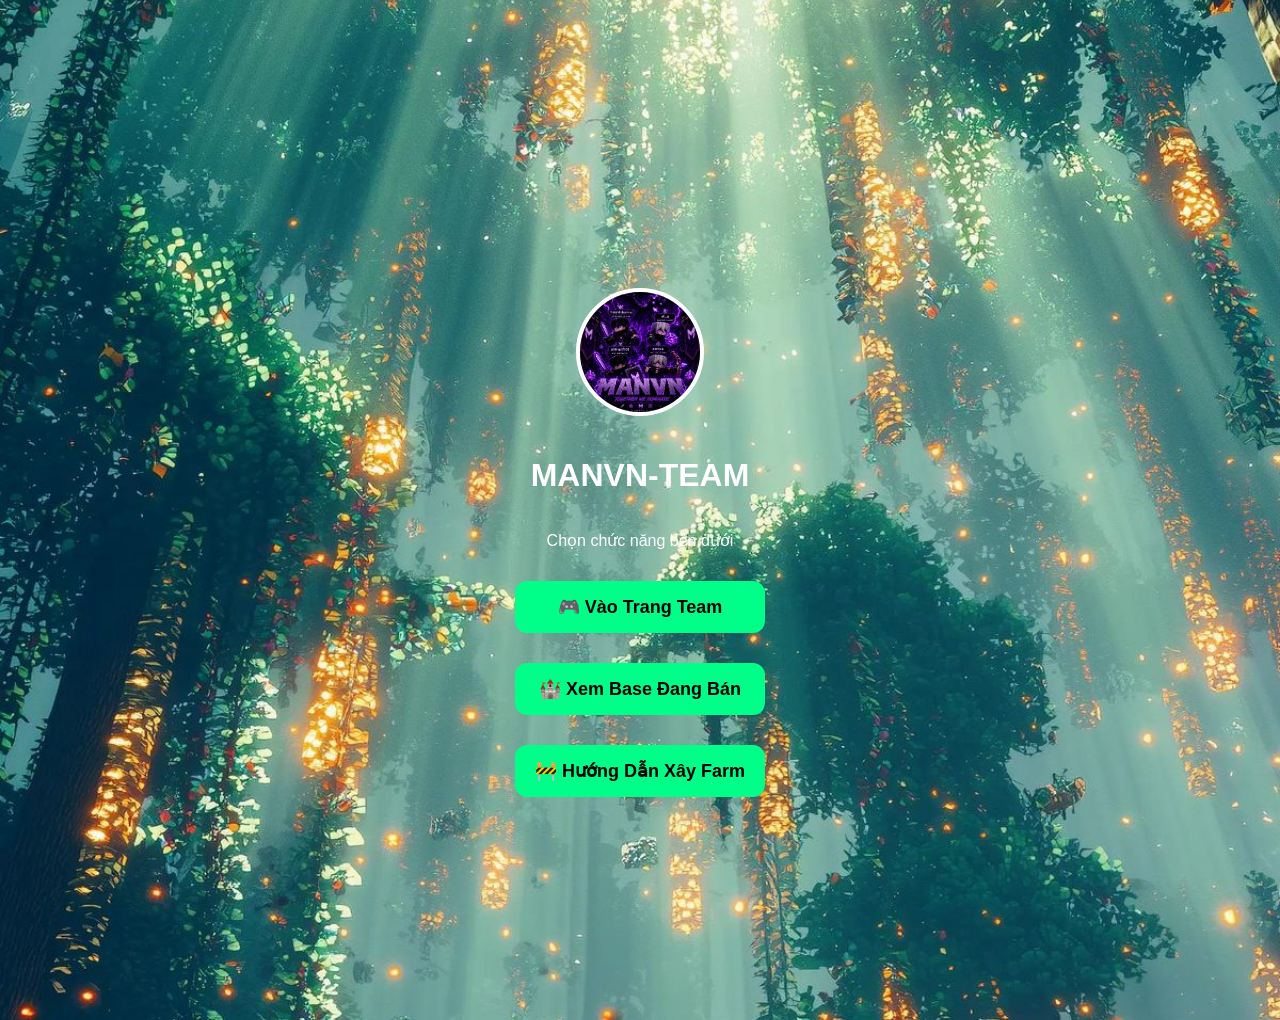
<file: index.html>
<!DOCTYPE html>
<html lang="vi">
<head>
  <meta charset="UTF-8">
  <meta name="viewport" content="width=device-width, initial-scale=1.0">
  <title>MANVN-TEAM</title>
  <link rel="stylesheet" href="style.css">
</head>

<body>
  
  <div class="main-menu">

    <img src="avatar.jpg" alt="Logo Team" class="logo">
    
    <h1>MANVN-TEAM</h1>
    <p>Chọn chức năng bên dưới</p>

    <a href="team.html">
      <button class="menu-btn">🎮 Vào Trang Team</button>
    </a>

    <a href="base.html">
      <button class="menu-btn">🏰 Xem Base Đang Bán</button>
    </a>

    <a href="farm.html">
      <button class="menu-btn">🚧 Hướng Dẫn Xây Farm</button>
    </a>
  </div>

</body>
</html>
</file>
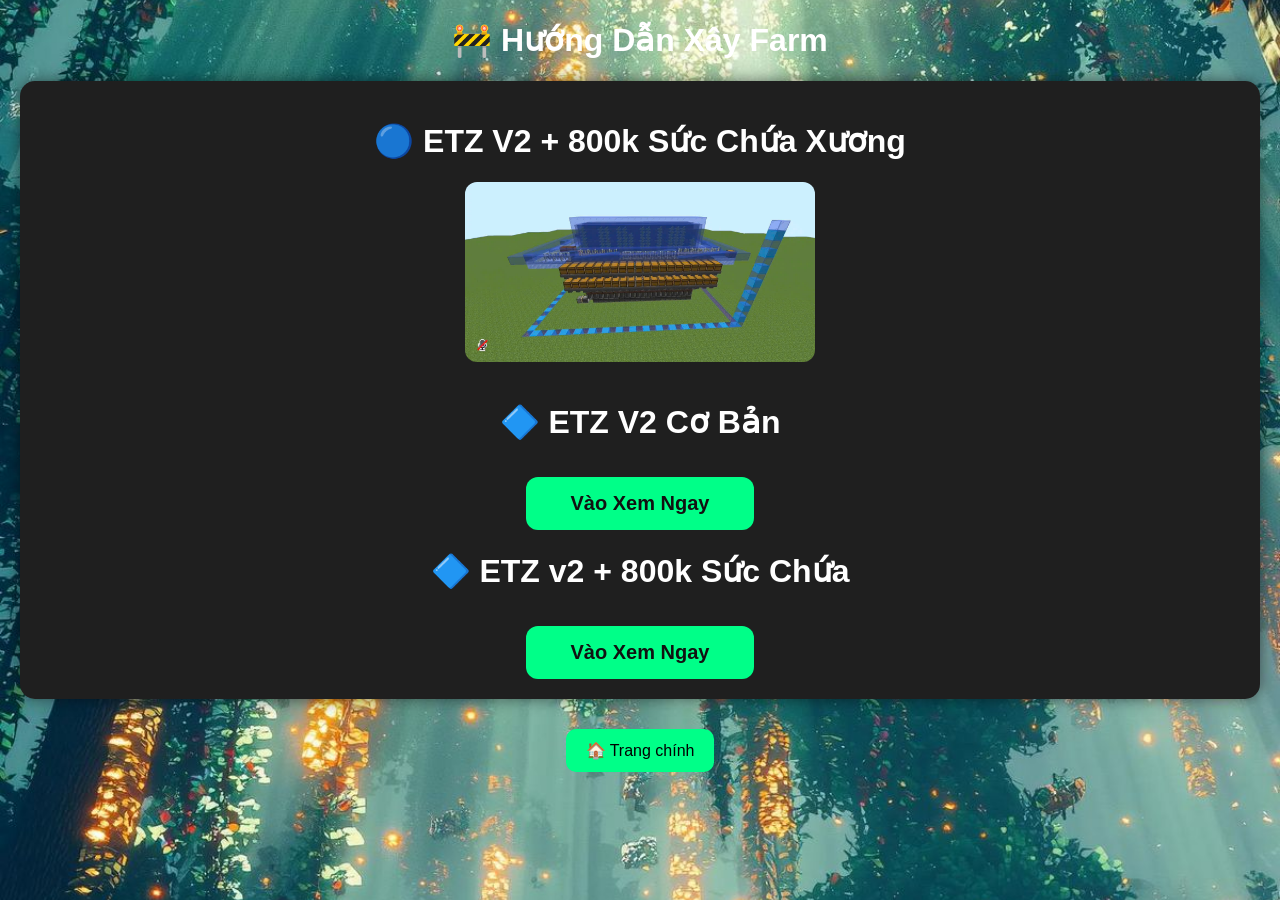
<file: farm.html>
<!DOCTYPE html>
<html lang="vi">
<head>
  <meta charset="UTF-8">
  <meta name="viewport" content="width=device-width, initial-scale=1.0">
  <title>MANVN-TEAM</title>
  <link rel="stylesheet" href="style.css">
</head>

<body>

  <h1>🚧 Hướng Dẫn Xây Farm</h1>

  <div class="farm-card">
    <h1>🔵 ETZ V2 + 800k Sức Chứa Xương</h1>
    <img src="etzv2.jpg" alt="farm etzv2">
    <h1>🔷 ETZ V2 Cơ Bản</h1>
    <a href="https://youtu.be/JFnu6uMUqk4?si=Udr_4niOk59i8XLt" class="buy-button">
      Vào Xem Ngay
    </a>
    <h1>🔷 ETZ v2 + 800k Sức Chứa</h1>
    <a href="https://youtu.be/dB-GCdotmYY?si=Zz_cQfPBOAXjt8JD" class="buy-button">
      Vào Xem Ngay
    </a>
  </div>

<a href="index.html">
  <button>🏠 Trang chính</button>
</a>
</body>
</html>
</file>
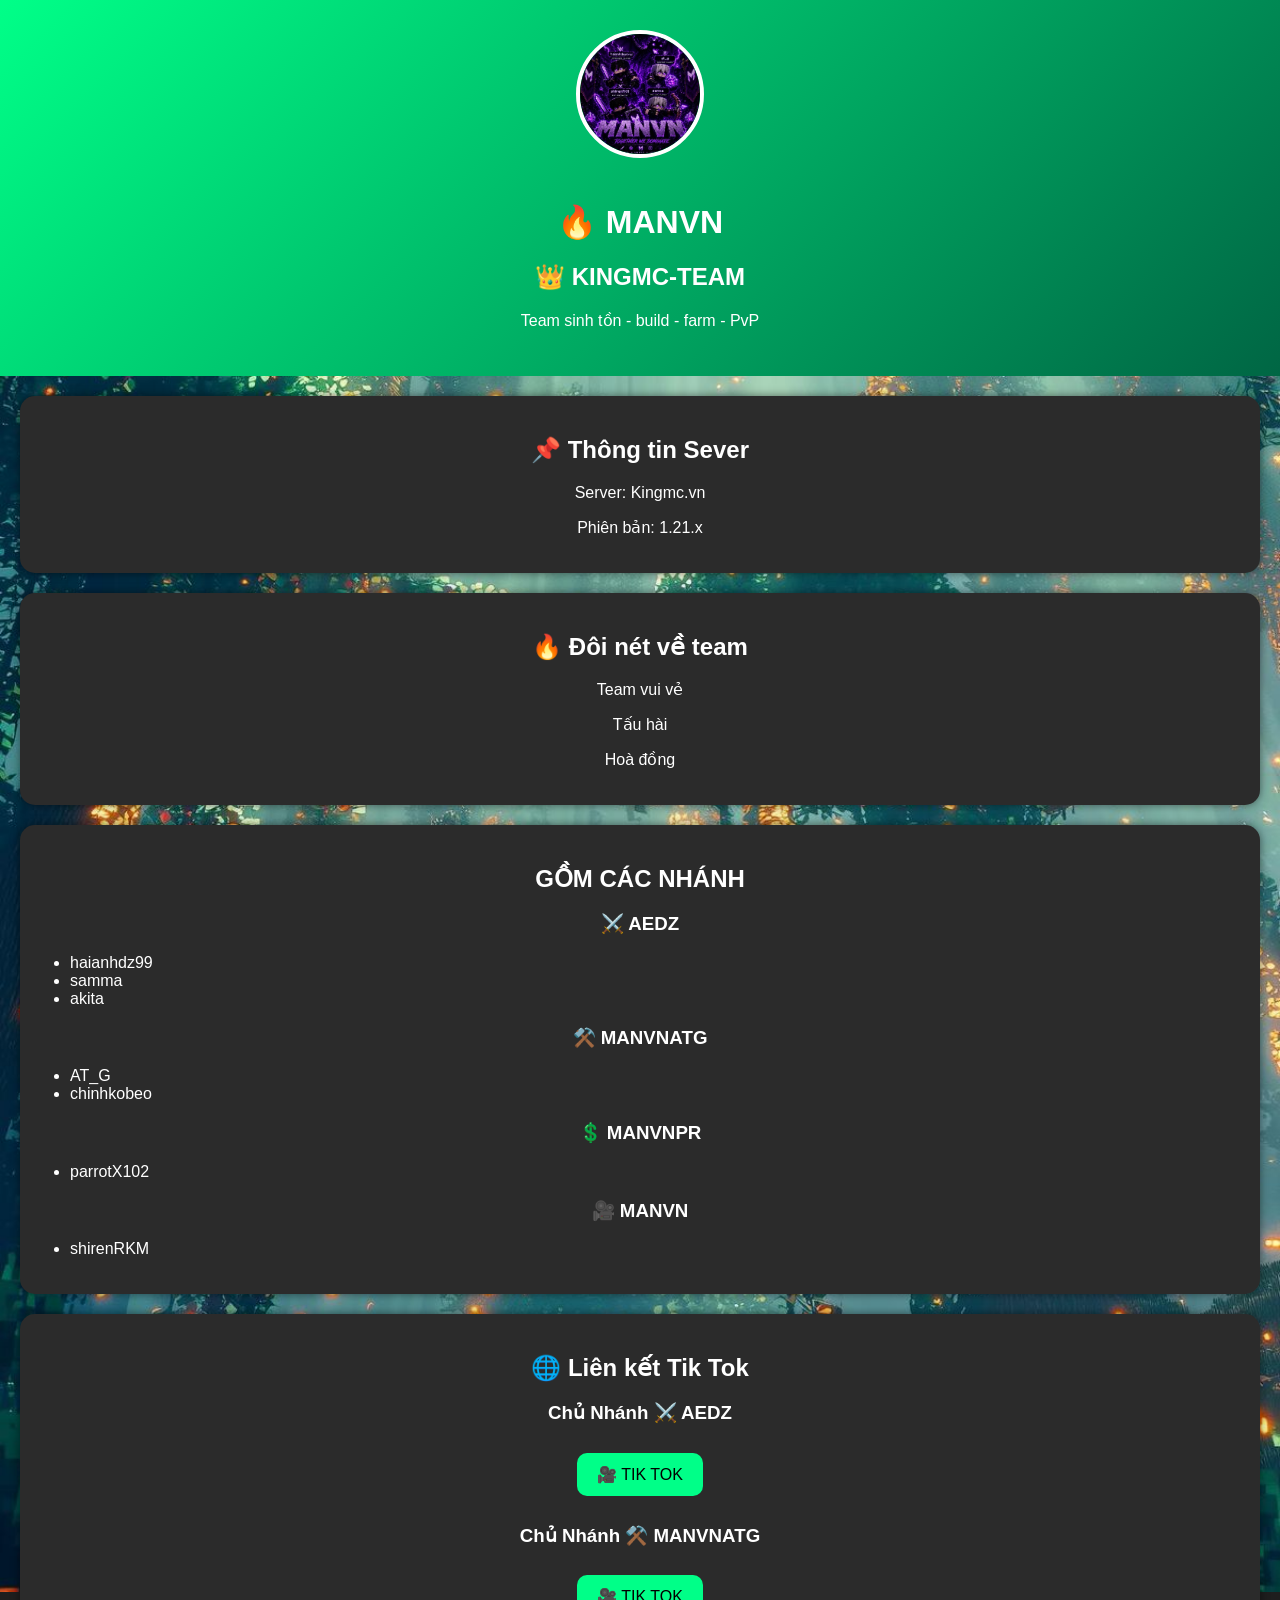
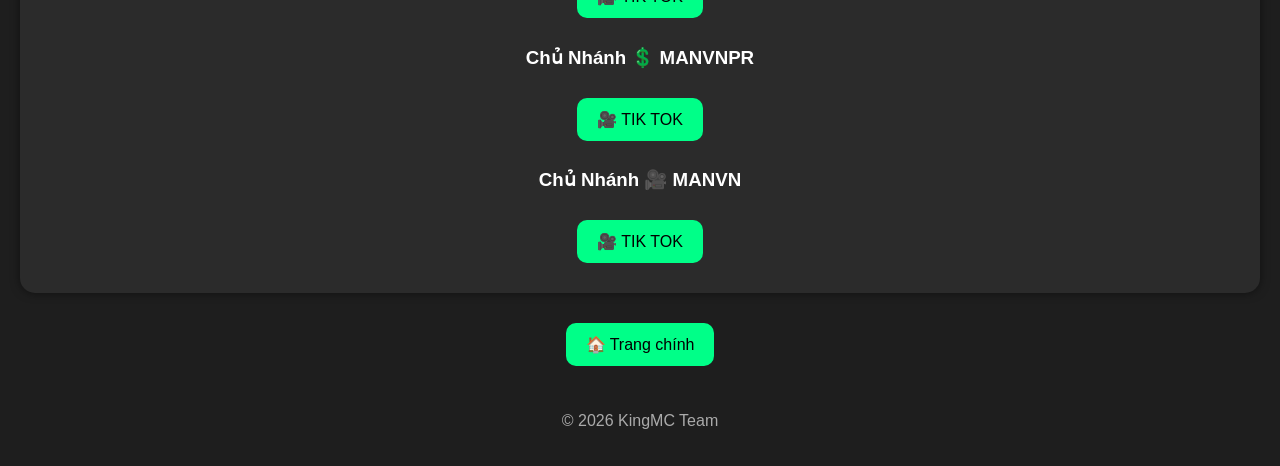
<file: team.html>
<!DOCTYPE html>
<html lang="vi">
<head>
  <meta charset="UTF-8">
  <meta name="viewport" content="width=device-width, initial-scale=1.0">
  <title>KingMC Team</title>
  <link rel="stylesheet" href="style.css">
</head>

<body>

  <header>
    <img src="avatar.jpg" alt="Logo Team" class="logo">
    <h1>🔥 MANVN</h1>
    <h2>👑 KINGMC-TEAM</h2>
    <p>Team sinh tồn - build - farm - PvP</p>
  </header>

  <section class="card">
    <h2>📌 Thông tin Sever</h2>
    <p>Server: Kingmc.vn</p>
    <p>Phiên bản: 1.21.x</p>
  </section>
  
  <section class="card">
    <h2>🔥 Đôi nét về team</h2>
    <p>Team vui vẻ</p>
    <p>Tấu hài</p>
    <p>Hoà đồng</p>
  </section>

  <section class="card">
    <h2>GỒM CÁC NHÁNH</h2>
    <h3>⚔️ AEDZ</h3>
    <ul class="member-list">
      <li>haianhdz99</li>
      <li>samma</li>
      <li>akita</li>
    </ul>
    <h3>⚒️ MANVNATG</h3>
    <ul class="member-list">
      <li>AT_G</li>
      <li>chinhkobeo</li>
    </ul>
    <h3>💲 MANVNPR</h3>
    <ul class="member-list">
      <li>parrotX102</li>
    </ul>
    <h3>🎥 MANVN</h3>
    <ul class="member-list">
      <li>shirenRKM</li>
    </ul>
  </section>

  <section class="card">
    <h2>🌐 Liên kết Tik Tok</h2>
    <h3>Chủ Nhánh ⚔️ AEDZ</h3>

    <a href="https:https://www.tiktok.com/@kingmc.haianhdeptrai?_r=1&_t=ZS-98gMJaQOXIH">
      <button>🎥 TIK TOK</button>
    </a>

    <h3>Chủ Nhánh ⚒️ MANVNATG</h3>
    
    <a href="">
      <button>🎥 TIK TOK</button>
    </a>
    
    <h3>Chủ Nhánh 💲 MANVNPR</h3>
    
        <a href="https://www.tiktok.com/@parrotx1014?_r=1&_t=ZS-98gMdojaQMb">
      <button>🎥 TIK TOK</button>
    </a>
    
    <h3>Chủ Nhánh 🎥 MANVN</h3>
    
        <a href="https://www.tiktok.com/@shirenxgaming?_r=1&_t=ZS-98gMlGB75iS">
      <button>🎥 TIK TOK</button>
    </a>
  </section>

<a href="index.html">
  <button>🏠 Trang chính</button>
</a>
  <footer>
    <p>© 2026 KingMC Team</p>
  </footer>

  <script src="script.js"></script>
</body>
</html>
</file>
<file: style.css>
body {
  margin: 0;
  font-family: Arial, sans-serif;
  background-image: url("background.jpg");
  background-size: cover;
  background-position: center;
  background-repeat: no-repeat;
  color: white;
}

.main-menu {
  min-height: 100vh;
  display: flex;
  flex-direction: column;
  justify-content: center;
  align-items: center;
  text-align: center;
  padding: 20px;
}

.logo {
  width: 160px;
  height: 160px;
  border-radius: 50%;
  border: 5px solid white;
  object-fit: cover;
  margin-bottom: 20px;
}

.menu-btn {
  width: 90%;
  max-width: 350px;
  padding: 18px;
  margin: 12px 0;
  font-size: 20px;
  background: #00ff88;
  border: none;
  border-radius: 15px;
  color: black;
  font-weight: bold;
}
body {
  margin: 0;
  font-family: Arial, sans-serif;
  background: #1e1e1e;
  color: white;
  text-align: center;
}

header {
  background: linear-gradient(135deg, #00ff88, #006644);
  padding: 30px;
}

.logo {
  width: 120px;
  height: 120px;
  border-radius: 50%;
  border: 4px solid white;
}

.card {
  background: #2b2b2b;
  margin: 20px;
  padding: 20px;
  border-radius: 15px;
  box-shadow: 0 0 10px rgba(0,0,0,0.5);
}

button {
  background: #00ff88;
  color: black;
  border: none;
  padding: 12px 20px;
  margin: 10px;
  border-radius: 10px;
  font-size: 16px;
  cursor: pointer;
}

button:hover {
  background: #00cc66;
}

footer {
  padding: 20px;
  color: #aaa;
}
.member-list {
  text-align: left;
  margin-left: -10px;
}
body {
    background-image: url("background.jpg");
    background-size: cover;
    background-position: center;
    background-repeat: no-repeat;
    background-attachment: fixed;
    color: white;
}
/* ===== MENU TRANG CHÍNH ===== */
.main-menu {
  padding-top: 100px;
}

.menu-btn {
  width: 250px;
  padding: 15px;
  margin: 15px;
  font-size: 18px;
  background: #00ff88;
  border: none;
  border-radius: 12px;
  color: black;
}

/* ===== TRANG BÁN BASE ===== */
.base-card {
  background: #1f1f1f;
  margin: 20px;
  padding: 20px;
  border-radius: 15px;
  box-shadow: 0 0 15px rgba(0,0,0,0.5);
}

.base-card img {
  width: 100%;
  max-width: 350px;
  border-radius: 12px;
  margin-bottom: 15px;
}

.buy-button {
    display: inline-block;
    margin-top: 15px;
    padding: 15px 45px;
    background: #00ff88;
    color: #111 !important;
    text-decoration: none !important;
    border-radius: 12px;
    font-size: 20px;
    font-weight: bold;
    cursor: pointer;
    transition: 0.2s;
}

.buy-button:hover {
    transform: scale(1.05);
    background: #00e67a;
}

.farm-card img {
  width: 100%;
  max-width: 350px;
  border-radius: 12px;
  margin-bottom: 15px;
}

.farm-card {
  background: #1f1f1f;
  margin: 20px;
  padding: 20px;
  border-radius: 15px;
  box-shadow: 0 0 15px rgba(0,0,0,0.5);
}
</file>
